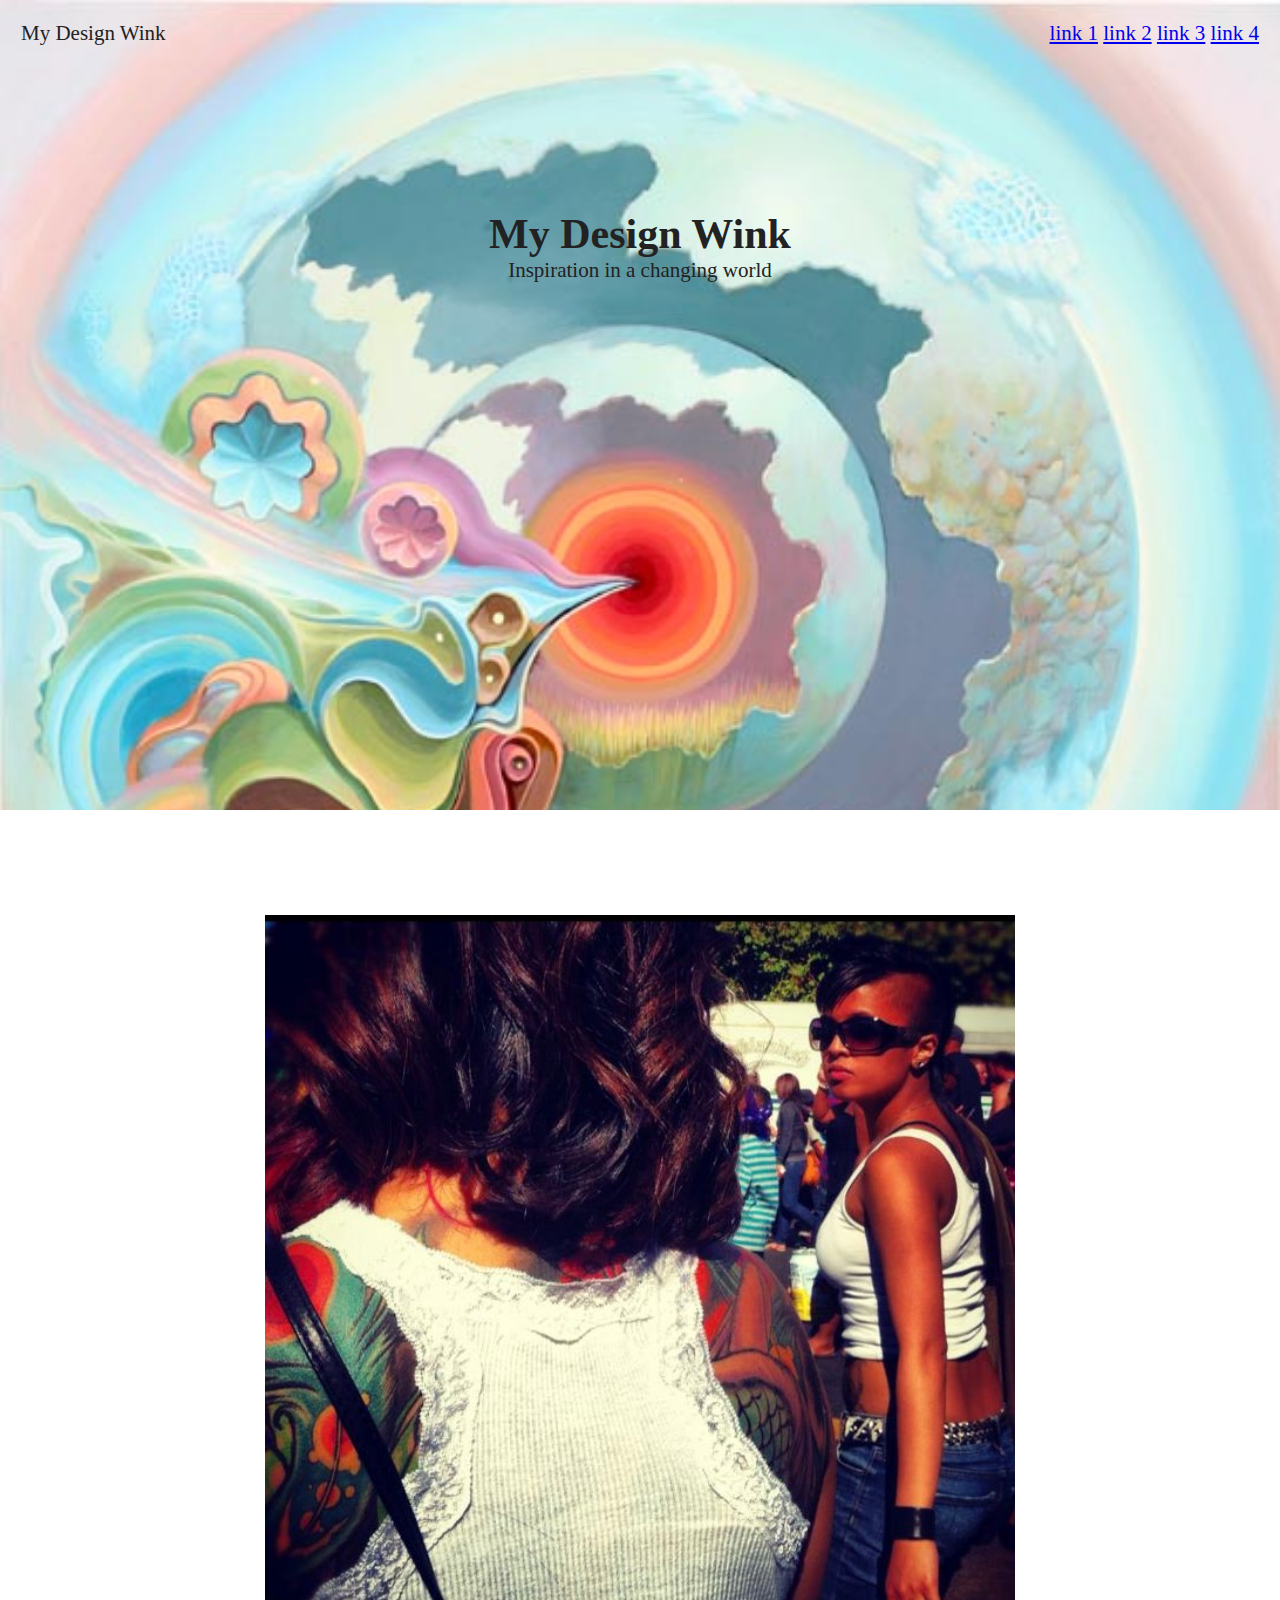
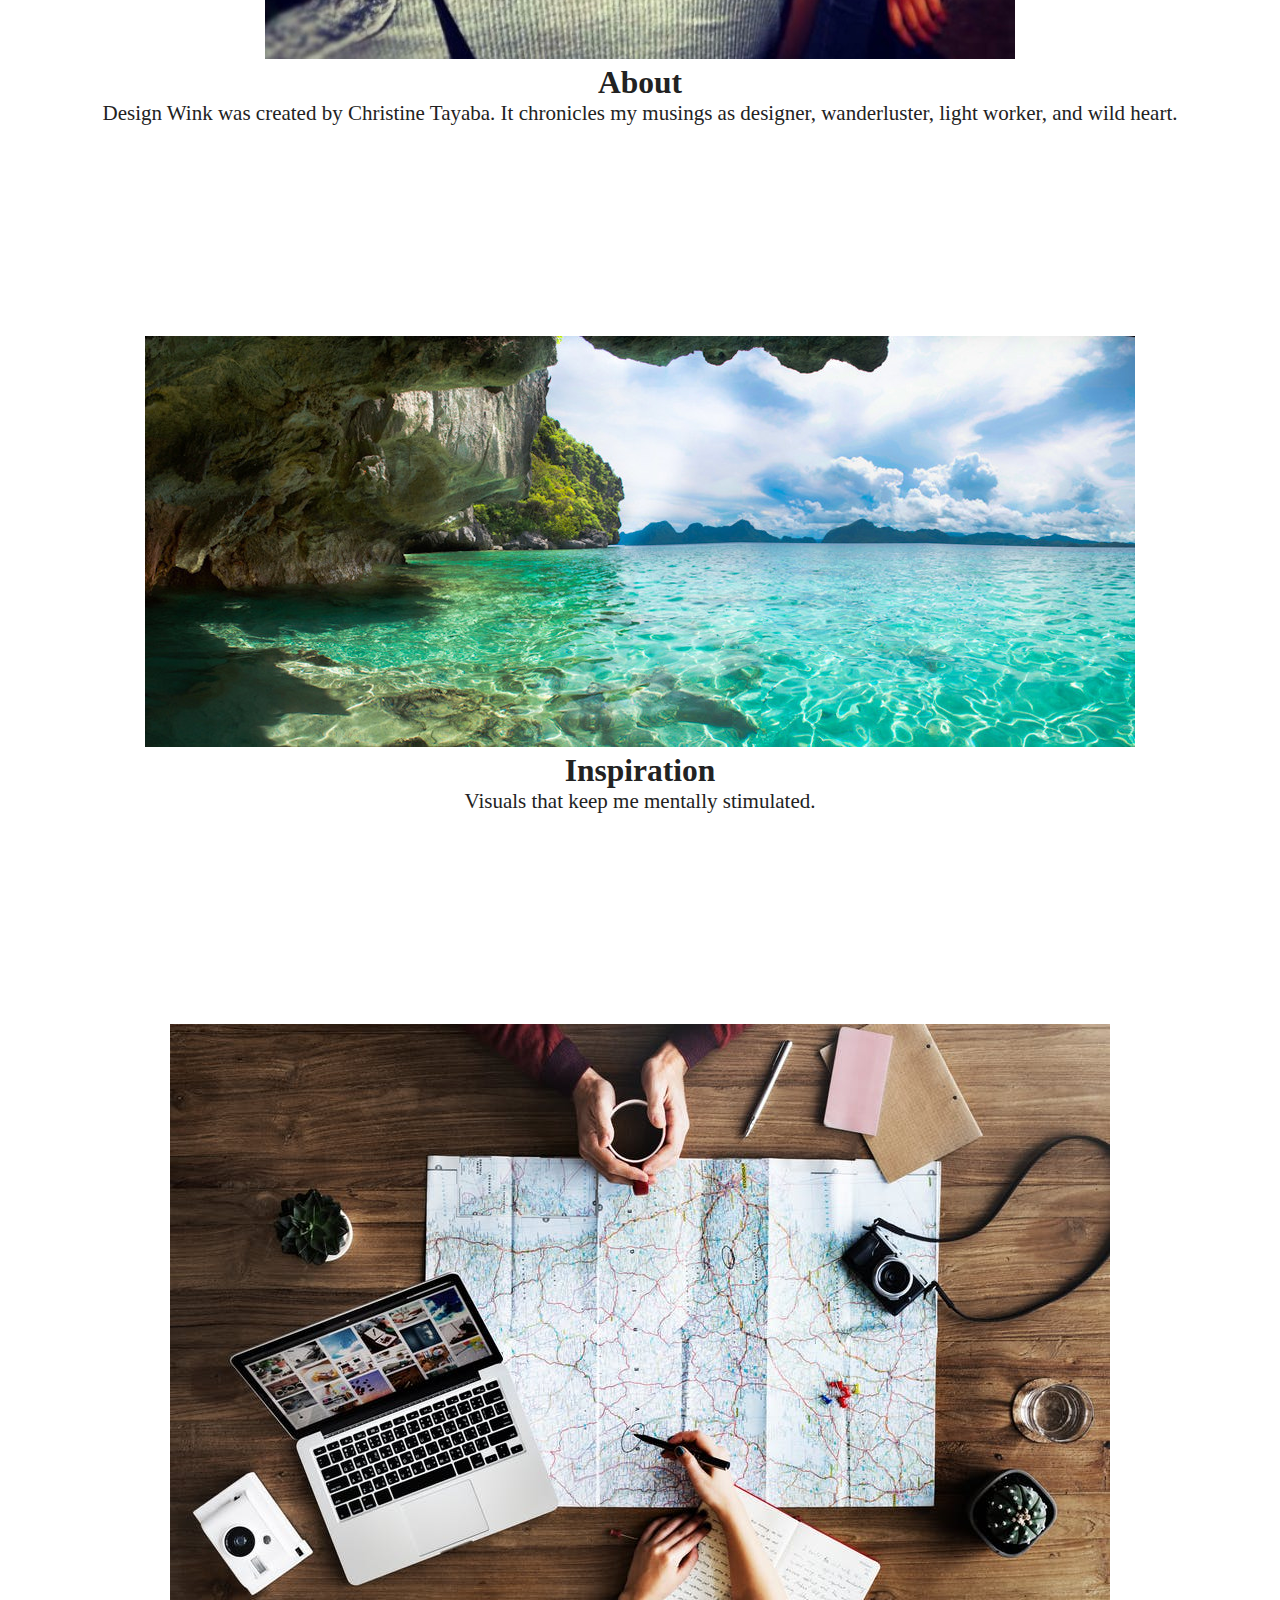
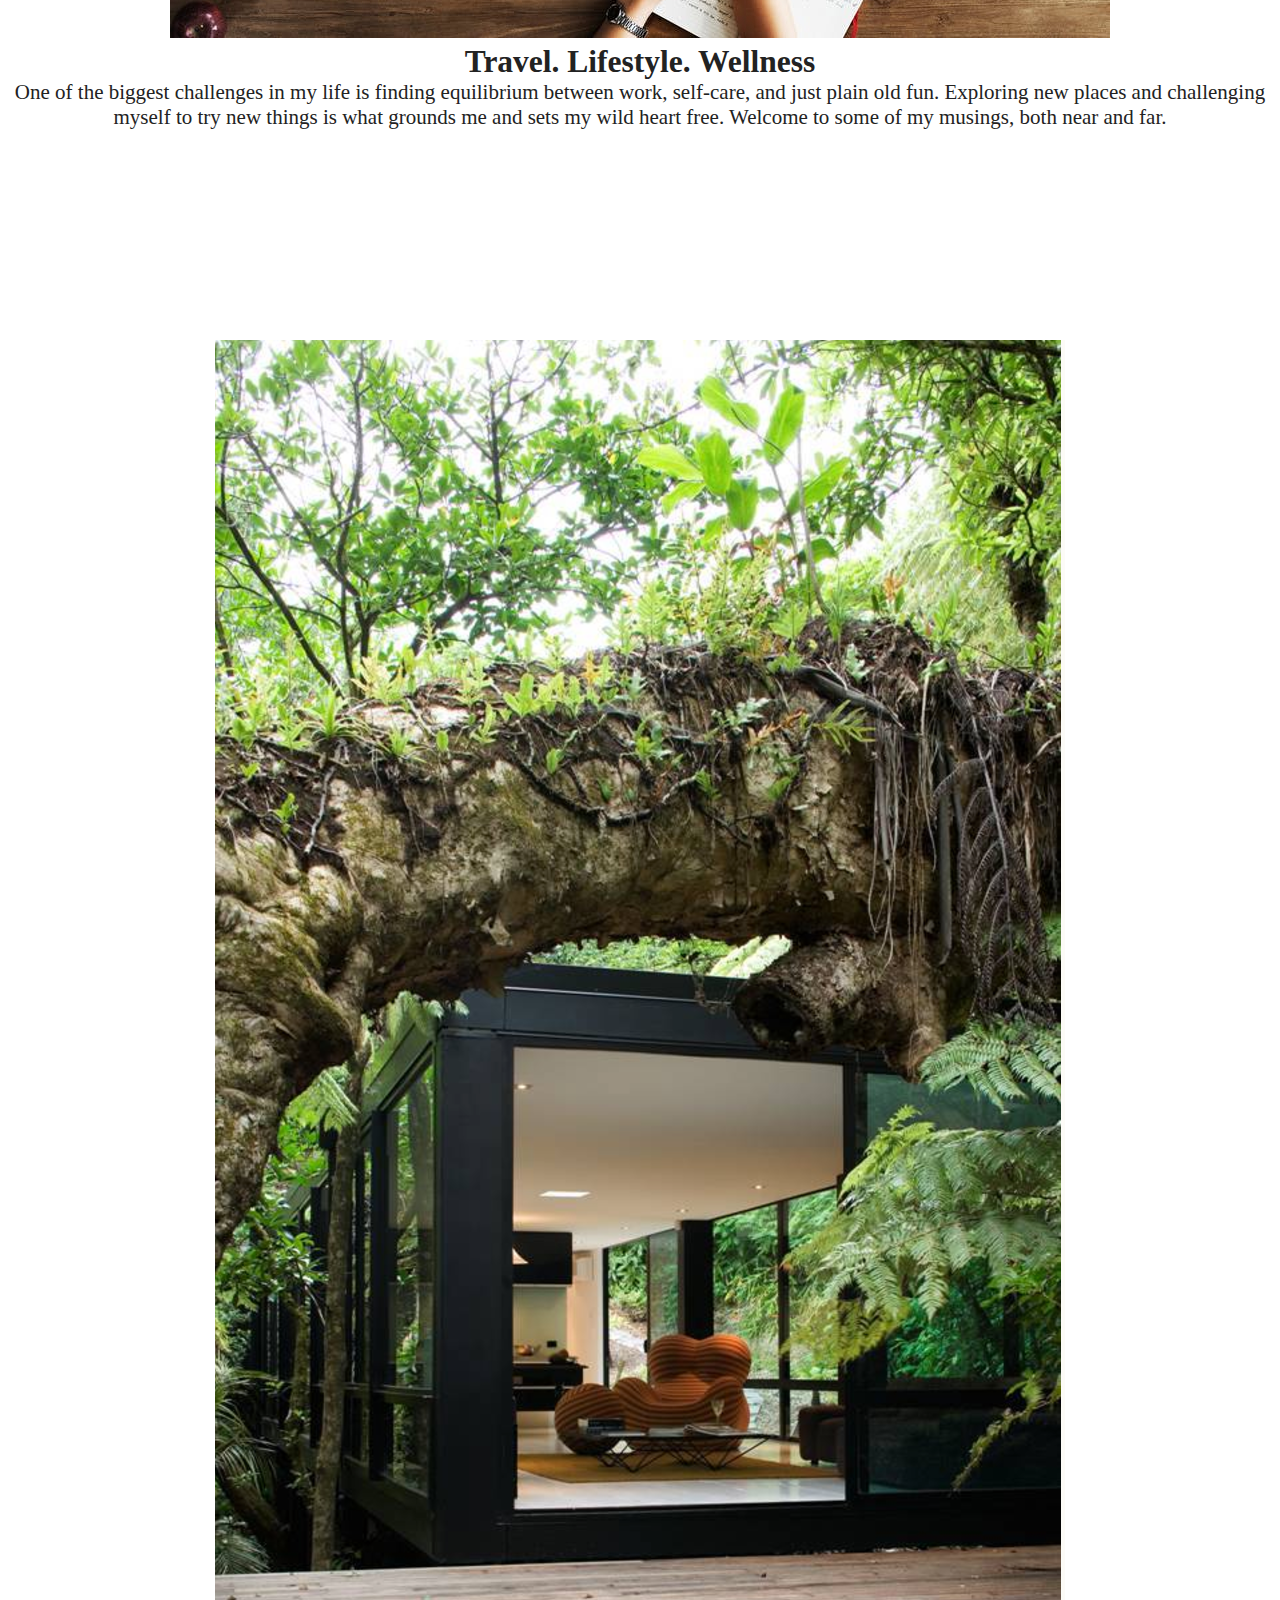
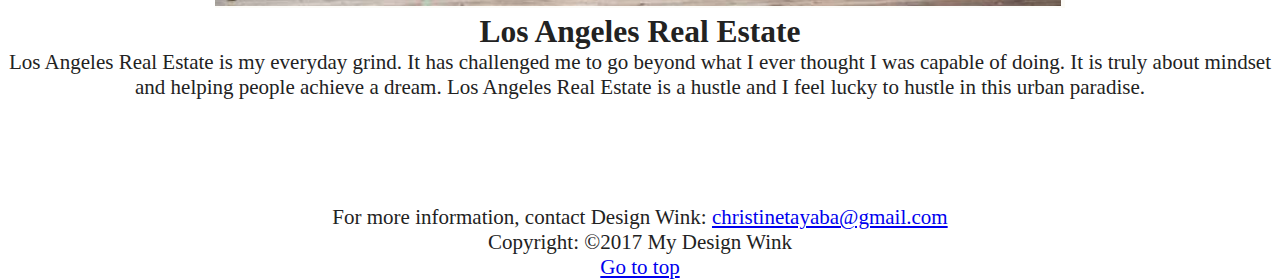
<file: Unit_4/index.html>
<!DOCTYPE html>
<html>
<head>
	<link rel="stylesheet" type="text/css" href="css/style.css">
	<title>My Design Wink</title>
</head>
<body>
	<header>
		<p class="logo">My Design Wink</p>
		<nav> 
			<a href="#">link 1</a>
			<a href="#">link 2</a>
			<a href="#">link 3</a>
			<a href="#">link 4</a>
		</nav>
	</header>
	<section id="intro">
		<h1>My Design Wink</h1>
		<p>Inspiration in a changing world</p>
	</section>
	<section id="about">
		<img src="images/photo design wink.jpg">
		<h2>About</h2>
		<p>Design Wink was created by Christine Tayaba. It chronicles my musings as designer, wanderluster, light worker, and wild heart.</p>
	</section>
	<section>
		<img src="images/inspirationpalawan.jpg">
		<h2>Inspiration</h2>
		<p>Visuals that keep me mentally stimulated.</p>
	</section>
	<section>
		<img src="images/travel.jpeg">
		<h2>Travel. Lifestyle. Wellness</h2>
		<p>One of the biggest challenges in my life is finding equilibrium between work, self-care, and just plain old fun. Exploring new places and challenging myself to try new things is what grounds me and sets my wild heart free. Welcome to some of my musings, both near and far.</p>
	</section>
	<section>
		<img src="images/real estate pic.png">
		<h2>Los Angeles Real Estate</h2>
		<p>Los Angeles Real Estate is my everyday grind. It has challenged me to go beyond what I ever thought I was capable of doing. It is truly about mindset and helping people achieve a dream. Los Angeles Real Estate is a hustle and I feel lucky to hustle in this urban paradise.</p>
	</section>
	<footer>
		<p>For more information, contact Design Wink: <a href="mailto:christinetayaba@gmail.com">christinetayaba@gmail.com</a></p>
		<p>Copyright: &copy;2017 My Design Wink</p>
		<a href="#">Go to top</a>
	</footer>
</body>
</html>
</file>
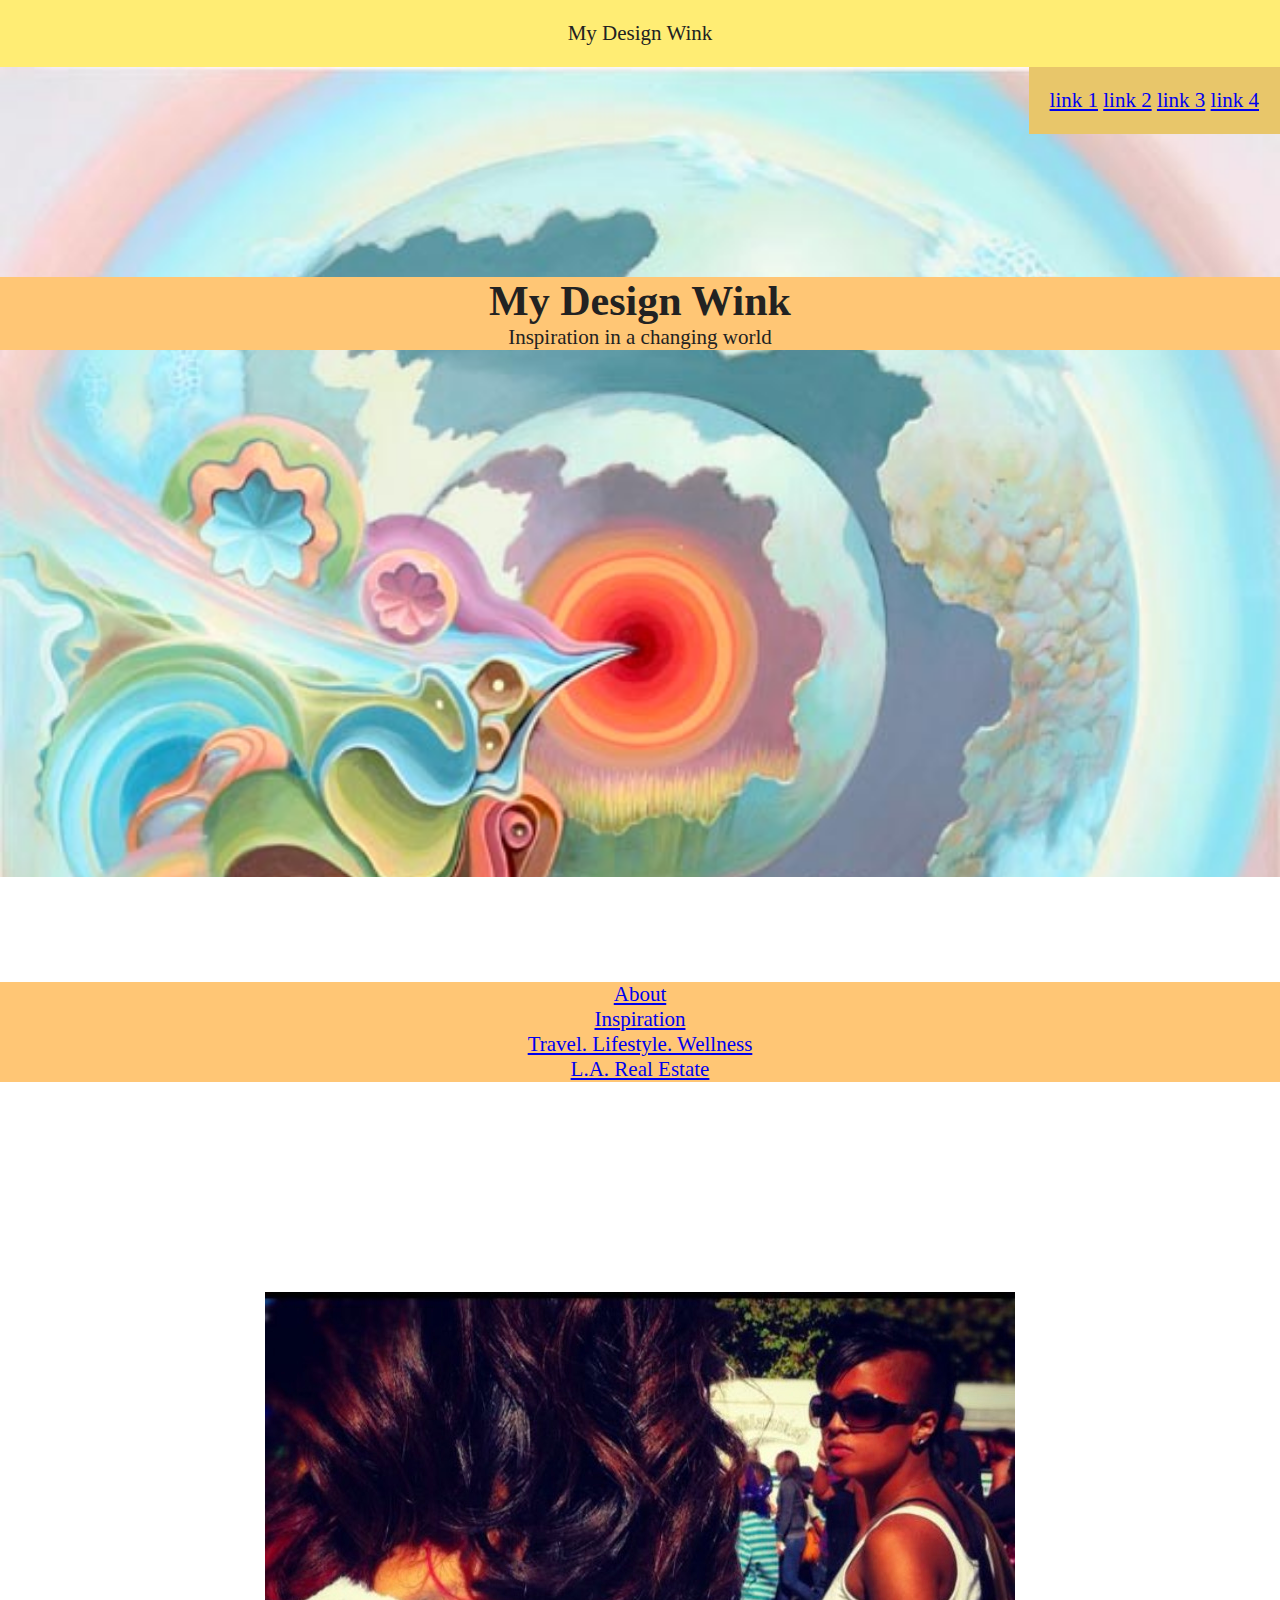
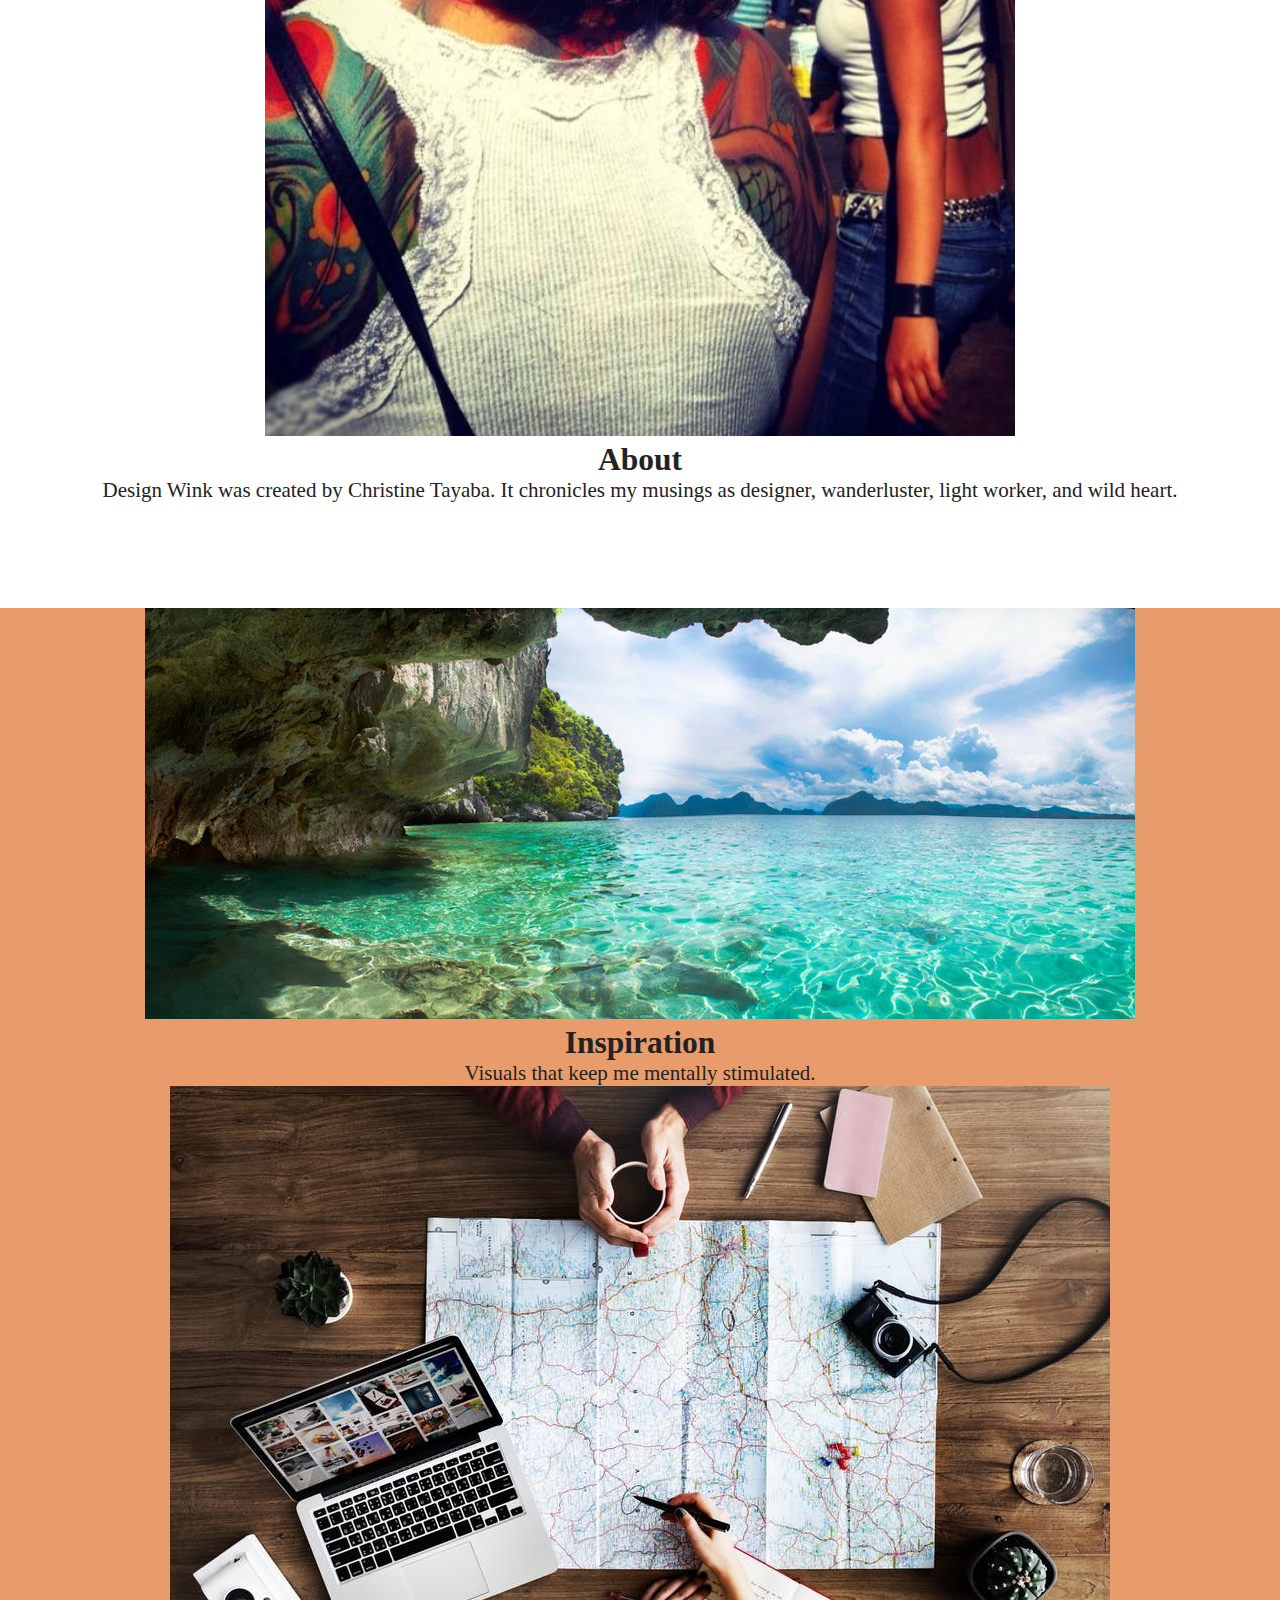
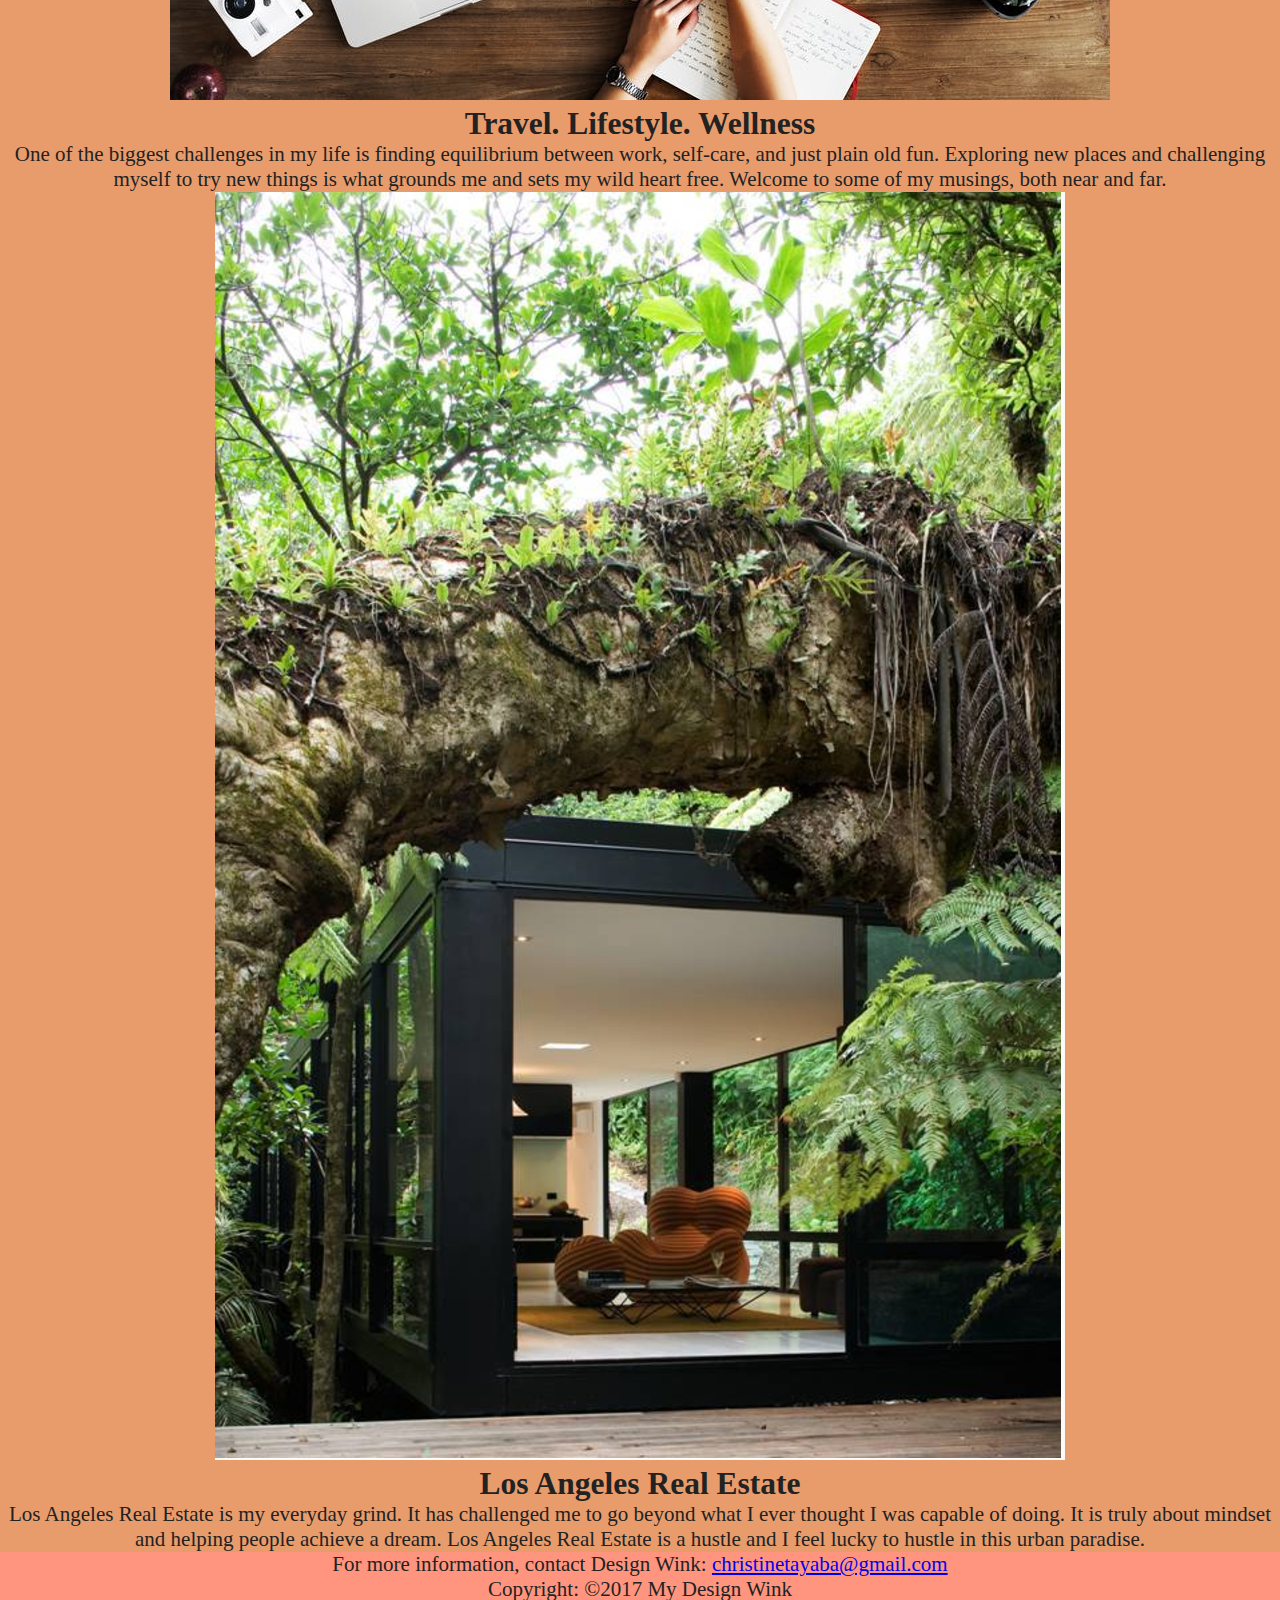
<file: unit_5/index.html>
<!DOCTYPE html>
<html>
<head>
	<link rel="stylesheet" type="text/css" href="css/style.css">
	<title>My Design Wink</title>
</head>
<body>
	<div class="wrapper">
	<header>
		<p class="logo">My Design Wink</p>
		<nav> 
			<a href="#">link 1</a>
			<a href="#">link 2</a>
			<a href="#">link 3</a>
			<a href="#">link 4</a>
		</nav>
	</header>	
	<section id="intro">
		<aside class="intro"
		</aside>
		<h1>My Design Wink</h1>
		<p>Inspiration in a changing world</p>
	</section>
	<section id="aside">
	<aside class="navigation"
	<ul>
		<li><a href="#">About</a></li>
		<li><a href="#">Inspiration</a></li>
		<li><a href="#">Travel. Lifestyle. Wellness</a></li>
		<li><a href="3">L.A. Real Estate</a></li>
	</ul>
	</aside>
	</section>
		<section id="about">
		<img src="images/photo design wink.jpg">
		<h2>About</h2>
		<p>Design Wink was created by Christine Tayaba. It chronicles my musings as designer, wanderluster, light worker, and wild heart.</p>
	</section>
	
	<article class="inspiration">
		<img src="images/inspirationpalawan.jpg">
		<h2>Inspiration</h2>
		<p>Visuals that keep me mentally stimulated.</p>
	</article>
	<article class="travellifestylewellness">
		<img src="images/travel.jpeg">
		<h2>Travel. Lifestyle. Wellness</h2>
		<p>One of the biggest challenges in my life is finding equilibrium between work, self-care, and just plain old fun. Exploring new places and challenging myself to try new things is what grounds me and sets my wild heart free. Welcome to some of my musings, both near and far.</p>
	</article>
	<article class="LArealestate">
		<img src="images/real estate pic.png">
		<h2>Los Angeles Real Estate</h2>
		<p>Los Angeles Real Estate is my everyday grind. It has challenged me to go beyond what I ever thought I was capable of doing. It is truly about mindset and helping people achieve a dream. Los Angeles Real Estate is a hustle and I feel lucky to hustle in this urban paradise.</p>
	</article>

	<footer>
		<p>For more information, contact Design Wink: <a href="mailto:christinetayaba@gmail.com">christinetayaba@gmail.com</a></p>
		<p>Copyright: &copy;2017 My Design Wink</p>
		<a href="#">Go to top</a>
	</footer>

	</div>
</body>
</html>
</file>
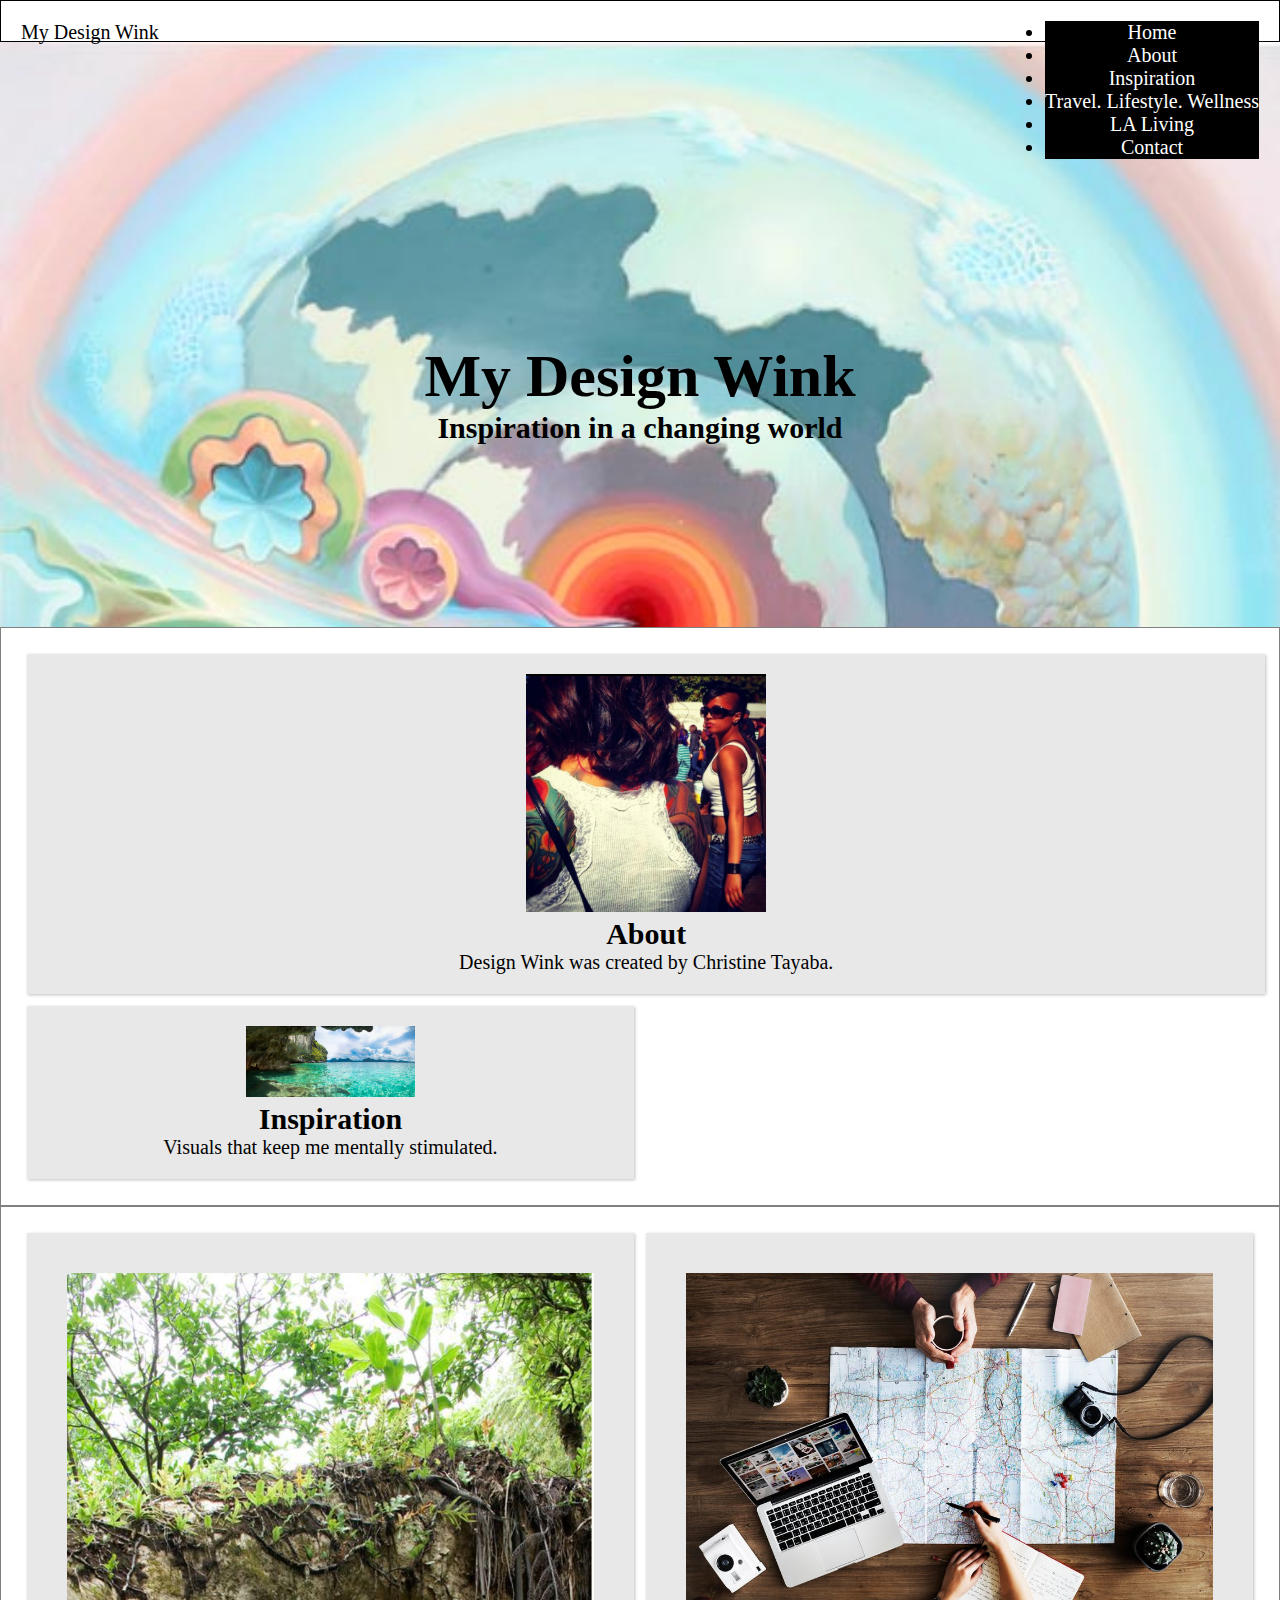
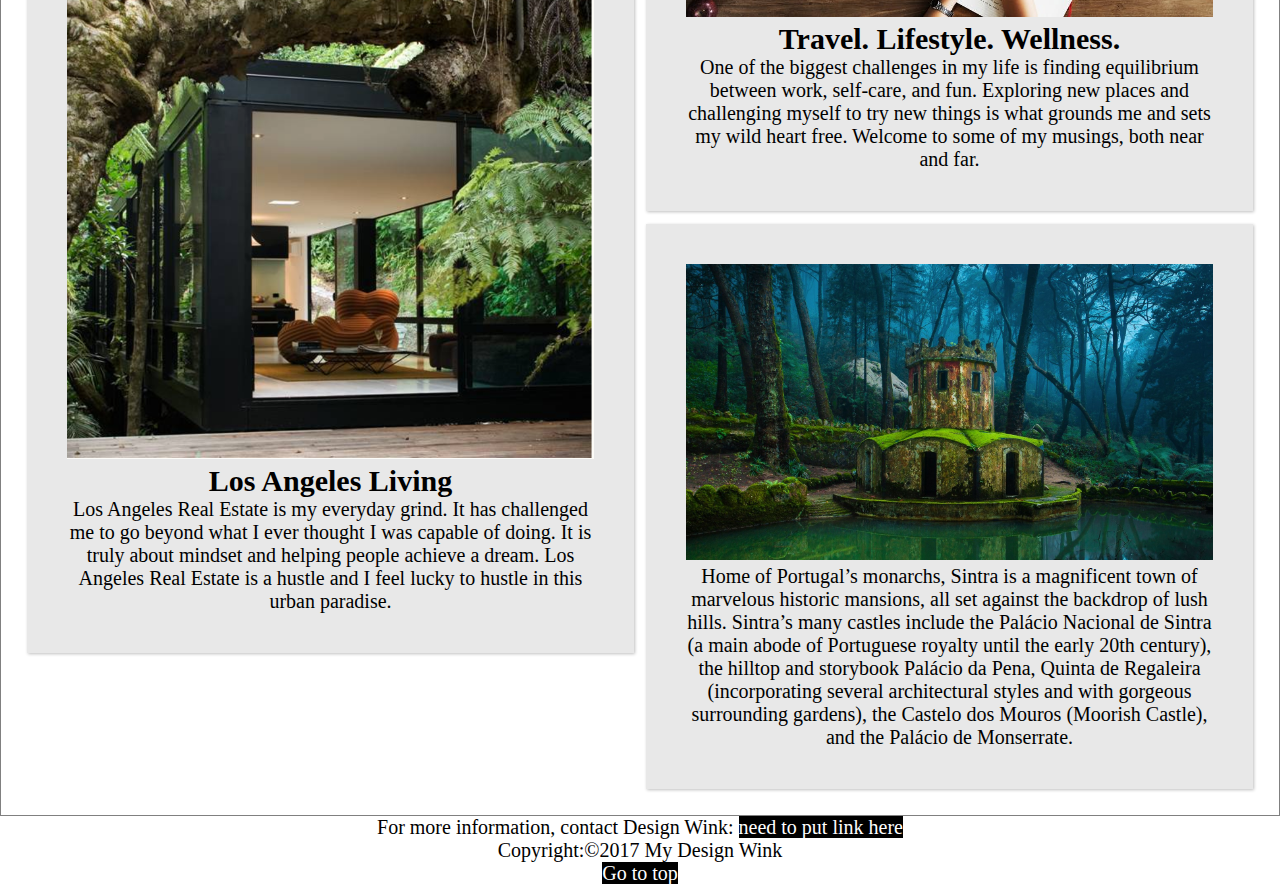
<file: unit_6/index.html>
<!DOCTYPE html>
<html>
<head>
	<title></title>
	<link rel="stylesheet" type="text/css" href="css/style.css">
</head>
<body>
	<div class="wrapper">
	<header>
		<p class="logo">My Design Wink</p>
		<nav id="navigation" class="clearfix">
			<ul>
				<li><a href="home.html">Home</a></li>
				<li><a href="about.html">About</a></li>
				<li><a href="inspiration.html">Inspiration</a></li>
				<li><a href="travellifestylewellness.html">Travel. Lifestyle. Wellness</a></li>
				<li><a href="LAliving.html">LA Living</a></li>
				<li><a href="Contact">Contact</a></li>
				</ul>
		</nav>
	</header>	
	<section id="intro">
		<h1>My Design Wink</h1>
		<p>Inspiration in a changing world</p>
	</section>
	<section id="two_column" class="clearfix">
		<aside id="about">
			<img src="images/photo design wink.jpg">
			<h2>About</h2>
			<p>Design Wink was created by Christine Tayaba.</p>
		</aside>
		<aside id="inspiration">	
			<img src="images/inspirationpalawan.jpg">
			<h2>Inspiration</h2>
			<p>Visuals that keep me mentally stimulated.</p>	
		</aside>
	</section>


	<section id="three_column" class="clearfix">
		<aside id="right">
			<img src="images/junglehouse.png">
			<h2>Los Angeles Living</h2>
			<p>Los Angeles Real Estate is my everyday grind. It has challenged me to go beyond what I ever thought I was capable of doing. It is truly about mindset and helping people achieve a dream. Los Angeles Real Estate is a hustle and I feel lucky to hustle in this urban paradise.</p>
		</aside>
		<aside id="left">
			<img src="images/travel.jpeg">
			<h2>Travel. Lifestyle. Wellness.</h2>
			<p>One of the biggest challenges in my life is finding equilibrium between work, self-care, and fun. Exploring new places and challenging myself to try new things is what grounds me and sets my wild heart free. Welcome to some of my musings, both near and far.</p>
		</aside>
		<aside id="middle">
			<img src="images/sintra.jpg">
			<h2></h2>
			<p>Home of Portugal’s monarchs, Sintra is a magnificent town of marvelous historic mansions, all set against the backdrop of lush hills. Sintra’s many castles include the Palácio Nacional de Sintra (a main abode of Portuguese royalty until the early 20th century), the hilltop and storybook Palácio da Pena, Quinta de Regaleira (incorporating several architectural styles and with gorgeous surrounding gardens), the Castelo dos Mouros (Moorish Castle), and the Palácio de Monserrate.
			</p>
		</aside>
	</section>

	<section>
		<footer>
			<p>For more information, contact Design Wink: <a href="#">need to put link here</a>
			<p>Copyright:&copy;2017 My Design Wink</p>
			<a href="#">Go to top</a>
		</footer>
	</section>	
	</div>
</body>
</html>
</file>
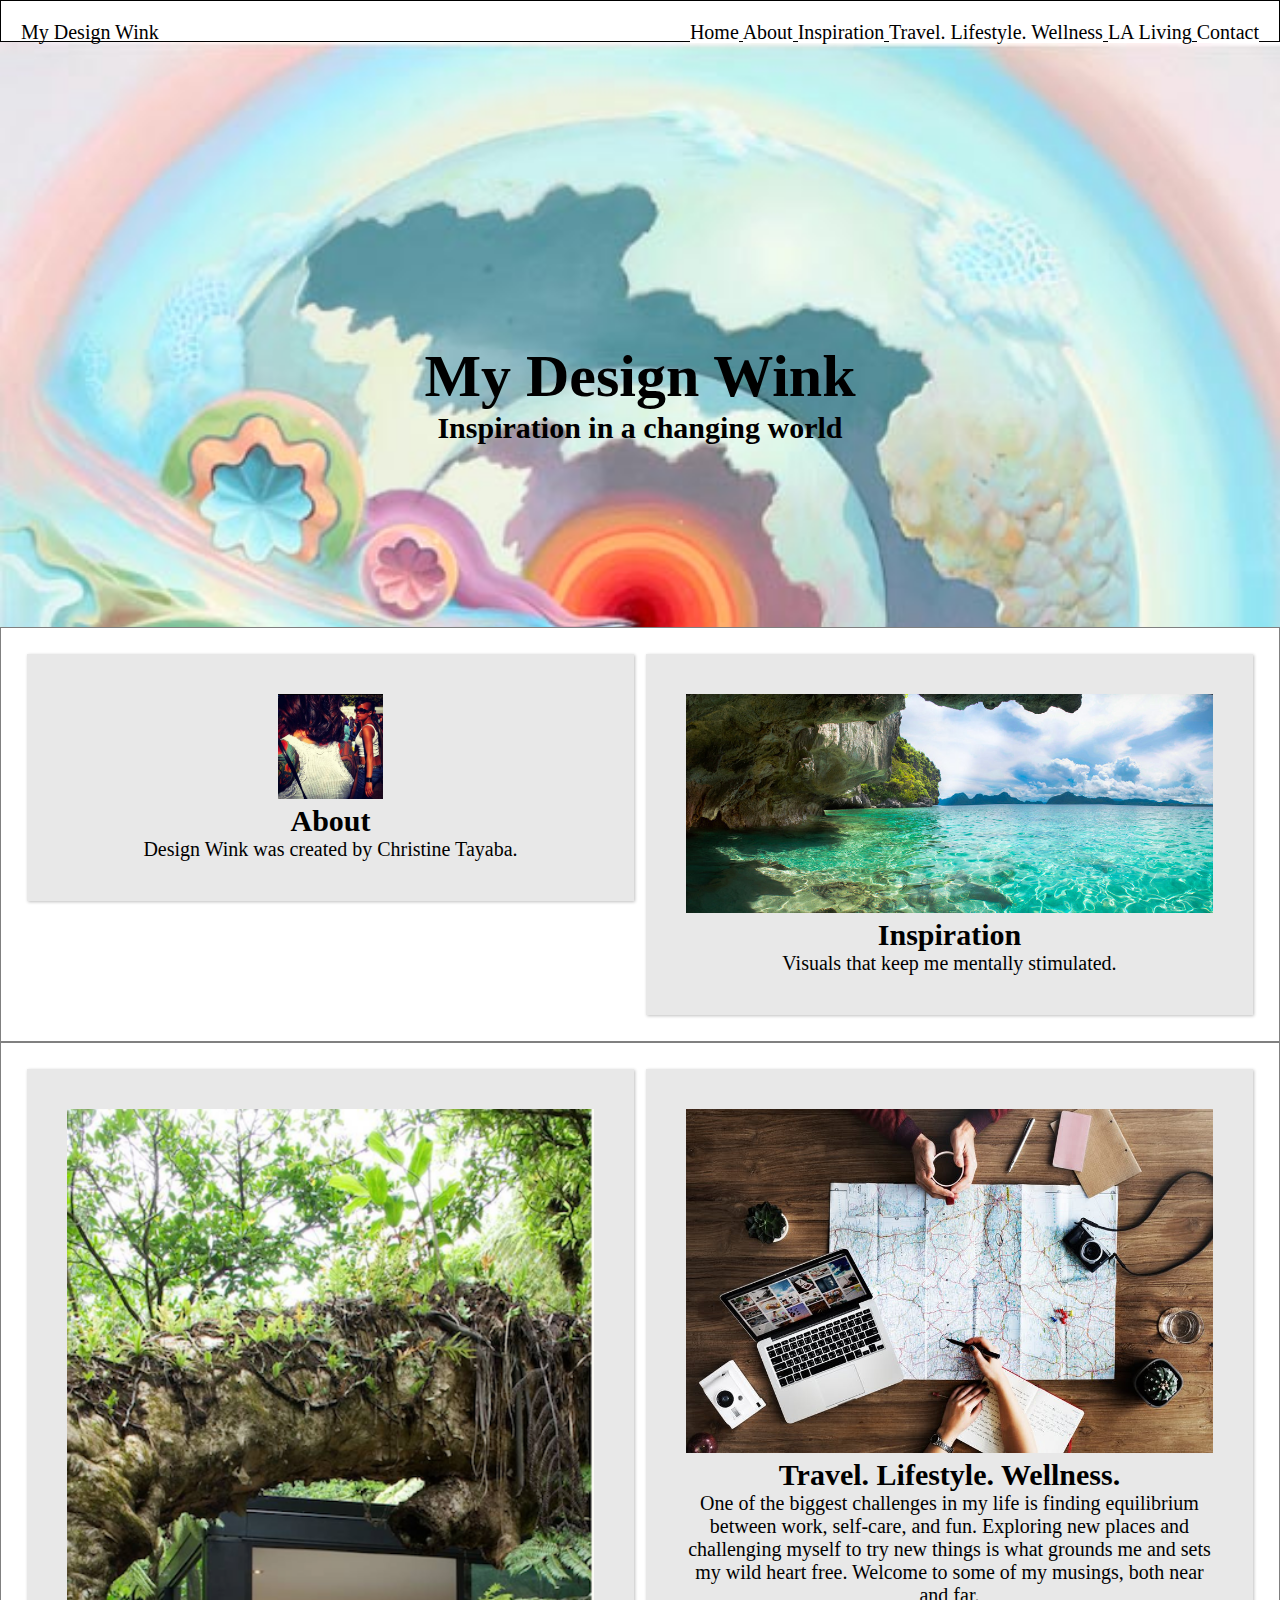
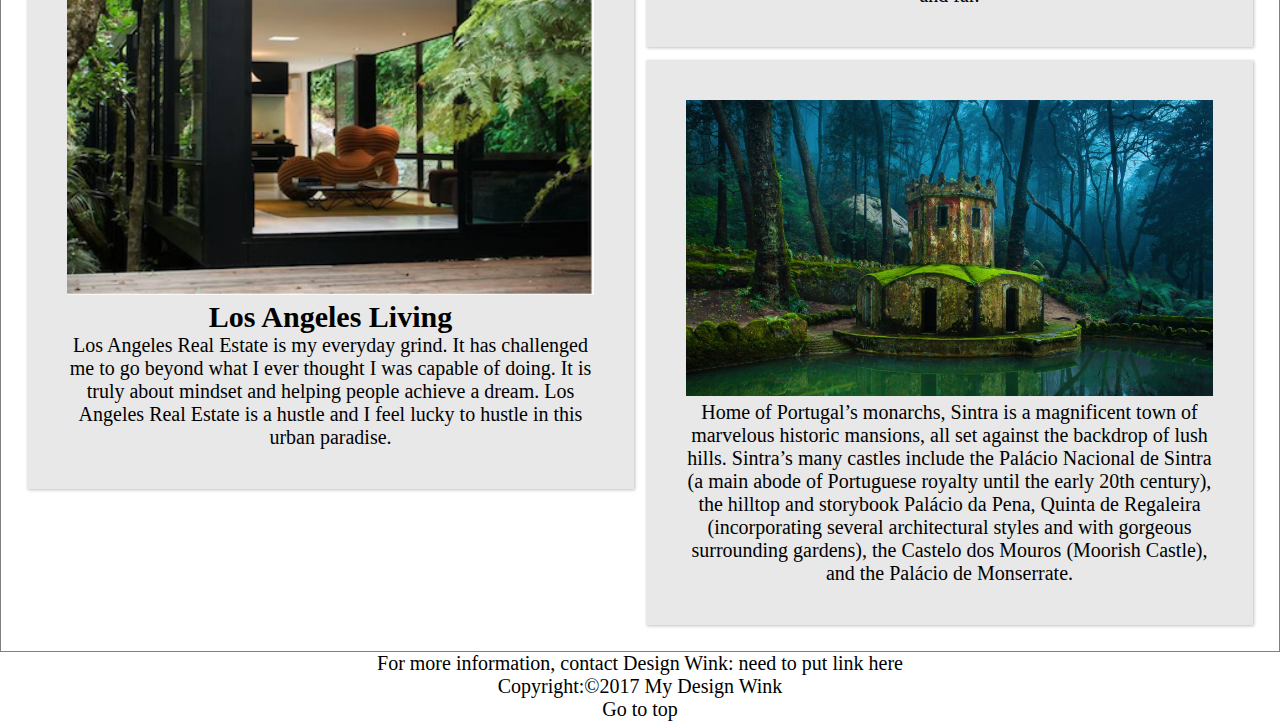
<file: unit_7/index.html>
<!DOCTYPE html>
<html>
<head>
	<title></title>
	<link rel="stylesheet" type="text/css" href="css/style.css">
</head>
<body>
	<div class="wrapper">
	<header>
		<p class="logo">My Design Wink</p>
		<nav id="navigation" class="clearfix">
				<a href="home.html">Home</a>
				<a href="about.html">About</a>
				<a href="inspiration.html">Inspiration</a>
				<a href="travellifestylewellness.html">Travel. Lifestyle. Wellness</a>
				<a href="LAliving.html">LA Living</a>
				<a href="Contact">Contact</a>
		</nav>
	</header>	
	<section id="intro">
		<h1>My Design Wink</h1>
		<p>Inspiration in a changing world</p>
	</section>
	<section id="two_column" class="clearfix">
		<div id="about">
			<img src="images/photo design wink.jpg">
			<h2>About</h2>
			<p>Design Wink was created by Christine Tayaba.</p>
		</div>
		<div id="inspiration">	
			<img src="images/inspirationpalawan.jpg">
			<h2>Inspiration</h2>
			<p>Visuals that keep me mentally stimulated.</p>	
		</div>
	</section>


	<section id="three_column" class="clearfix">
		<aside id="right">
			<img src="images/junglehouse.png">
			<h2>Los Angeles Living</h2>
			<p>Los Angeles Real Estate is my everyday grind. It has challenged me to go beyond what I ever thought I was capable of doing. It is truly about mindset and helping people achieve a dream. Los Angeles Real Estate is a hustle and I feel lucky to hustle in this urban paradise.</p>
		</aside>
		<aside id="left">
			<img src="images/travel.jpeg">
			<h2>Travel. Lifestyle. Wellness.</h2>
			<p>One of the biggest challenges in my life is finding equilibrium between work, self-care, and fun. Exploring new places and challenging myself to try new things is what grounds me and sets my wild heart free. Welcome to some of my musings, both near and far.</p>
		</aside>
		<aside id="middle">
			<img src="images/sintra.jpg">
			<h2></h2>
			<p>Home of Portugal’s monarchs, Sintra is a magnificent town of marvelous historic mansions, all set against the backdrop of lush hills. Sintra’s many castles include the Palácio Nacional de Sintra (a main abode of Portuguese royalty until the early 20th century), the hilltop and storybook Palácio da Pena, Quinta de Regaleira (incorporating several architectural styles and with gorgeous surrounding gardens), the Castelo dos Mouros (Moorish Castle), and the Palácio de Monserrate.
			</p>
		</aside>
	</section>

	<section>
		<footer>
			<p>For more information, contact Design Wink: <a href="#">need to put link here</a>
			<p>Copyright:&copy;2017 My Design Wink</p>
			<a href="#">Go to top</a>
		</footer>
	</section>	
	</div>
</body>
</html>
</file>
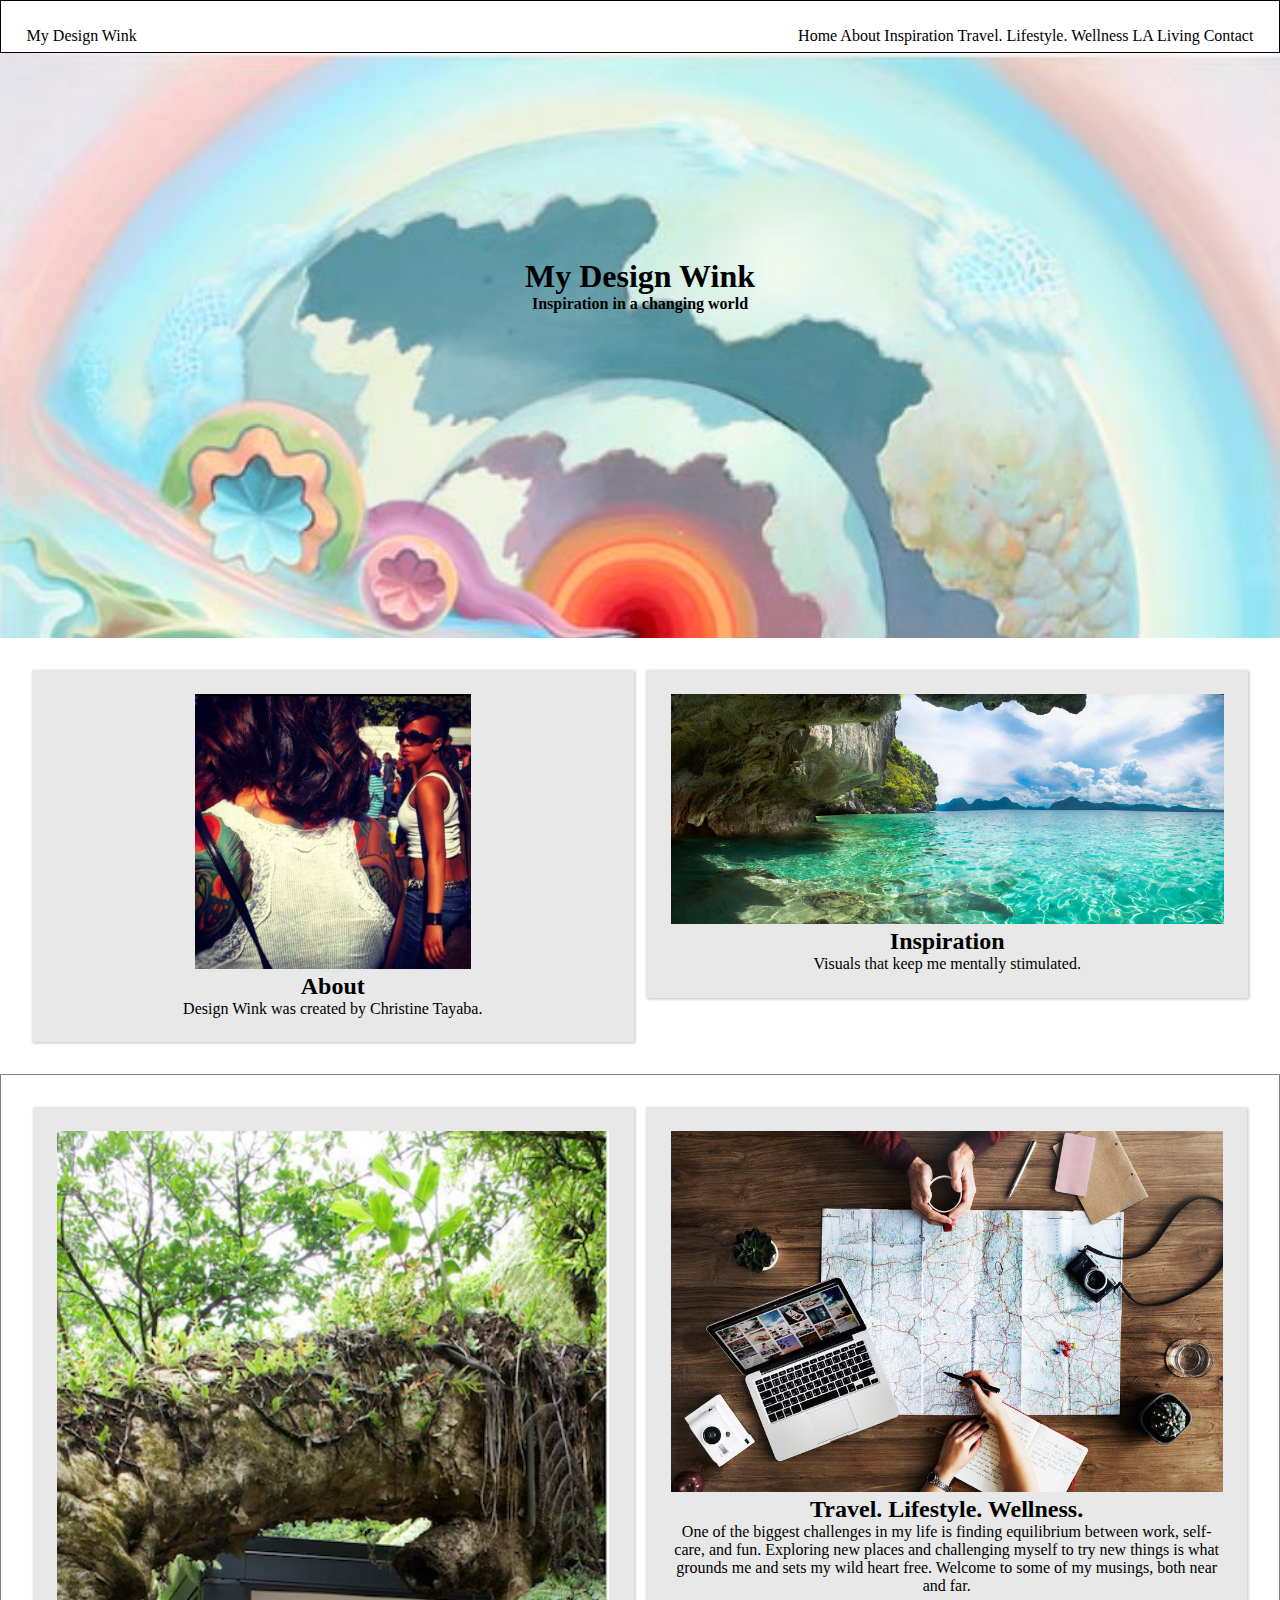
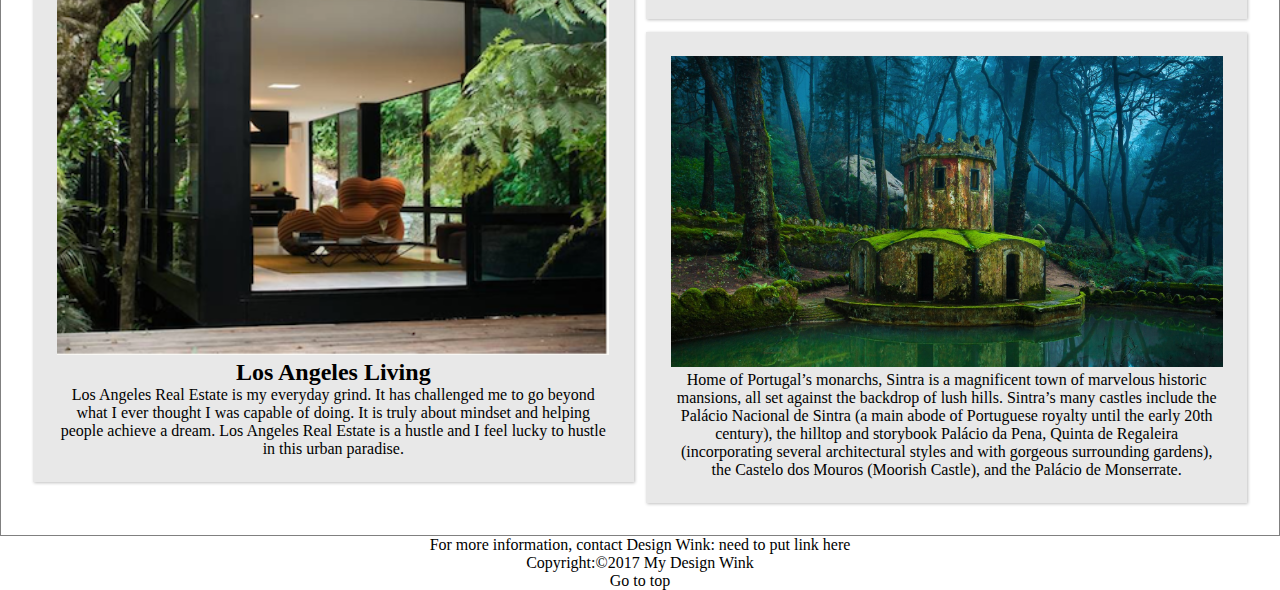
<file: unit_8/index.html>
<!DOCTYPE html>
<html>
	<meta name="viewport" content="width=device-width, initial-scale=1">
<head>
	<title></title>
		<link rel="stylesheet" type="text/css" href="css/style.css">
</head>
<body>
	<div class="wrapper">
		<header>
			<p class="logo">My Design Wink</p>
				<nav id="navigation" class="clearfix">
					<a href="home.html">Home</a>
					<a href="about.html">About</a>
					<a href="inspiration.html">Inspiration</a>
					<a href="travellifestylewellness.html">Travel. Lifestyle. Wellness</a>
					<a href="LAliving.html">LA Living</a>
					<a href="Contact">Contact</a>
				</nav>
		</header>	
			<section id="intro">
				<h1>My Design Wink</h1>
					<p>Inspiration in a changing world</p>
			</section>
			<section id="two_column" class="clearfix">
				<aside id="about">
					<img src="images/photo design wink.jpg">
					<h2>About</h2>
						<p>Design Wink was created by Christine Tayaba.</p>
				</aside>
			<div id="inspiration">	
				<img src="images/inspirationpalawan.jpg">
				<h2>Inspiration</h2>
					<p>Visuals that keep me mentally stimulated.</p>	
			</div>
			</section>


			<section id="three_column" class="clearfix">
				<aside id="right">
					<img src="images/junglehouse.png">
					<h2>Los Angeles Living</h2>
						<p>Los Angeles Real Estate is my everyday grind. It has challenged me to go beyond what I ever thought I was capable of doing. It is truly about mindset and helping people achieve a dream. Los Angeles Real Estate is a hustle and I feel lucky to hustle in this urban paradise.</p>
				</aside>
				<aside id="left">
					<img src="images/travel.jpeg">
					<h2>Travel. Lifestyle. Wellness.</h2>
						<p>One of the biggest challenges in my life is finding equilibrium between work, self-care, and fun. Exploring new places and challenging myself to try new things is what grounds me and sets my wild heart free. Welcome to some of my musings, both near and far.</p>
				</aside>
				<aside id="middle">
					<img src="images/sintra.jpg">
					<h2></h2>
						<p>Home of Portugal’s monarchs, Sintra is a magnificent town of marvelous historic mansions, all set against the backdrop of lush hills. Sintra’s many castles include the Palácio Nacional de Sintra (a main abode of Portuguese royalty until the early 20th century), the hilltop and storybook Palácio da Pena, Quinta de Regaleira (incorporating several architectural styles and with gorgeous surrounding gardens), the Castelo dos Mouros (Moorish Castle), and the Palácio de Monserrate.
						</p>
				</aside>
			</section>

			<section>
				<footer>
					<p>For more information, contact Design Wink: <a href="#">need to put link here</a>
					<p>Copyright:&copy;2017 My Design Wink</p>
					<a href="#">Go to top</a>
				</footer>
			</section>	
		</div>
</body>
</html>
</file>
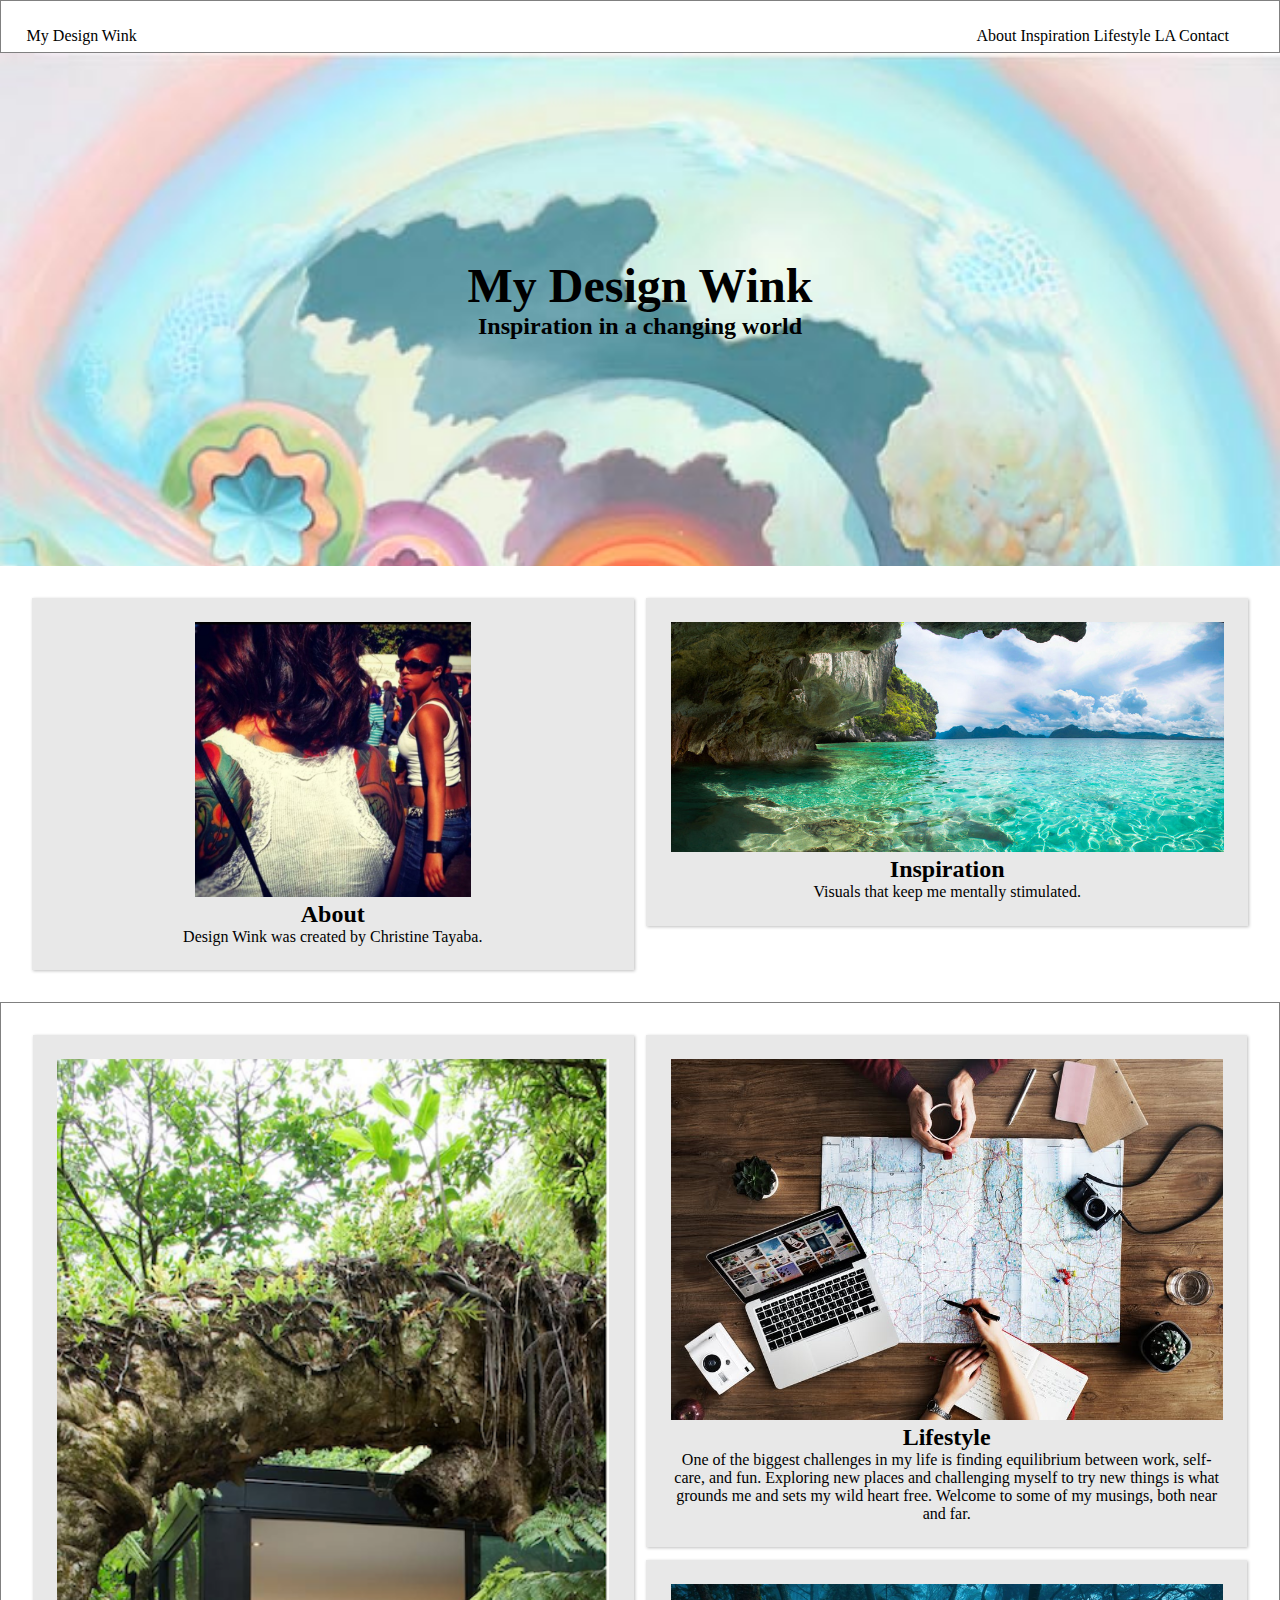
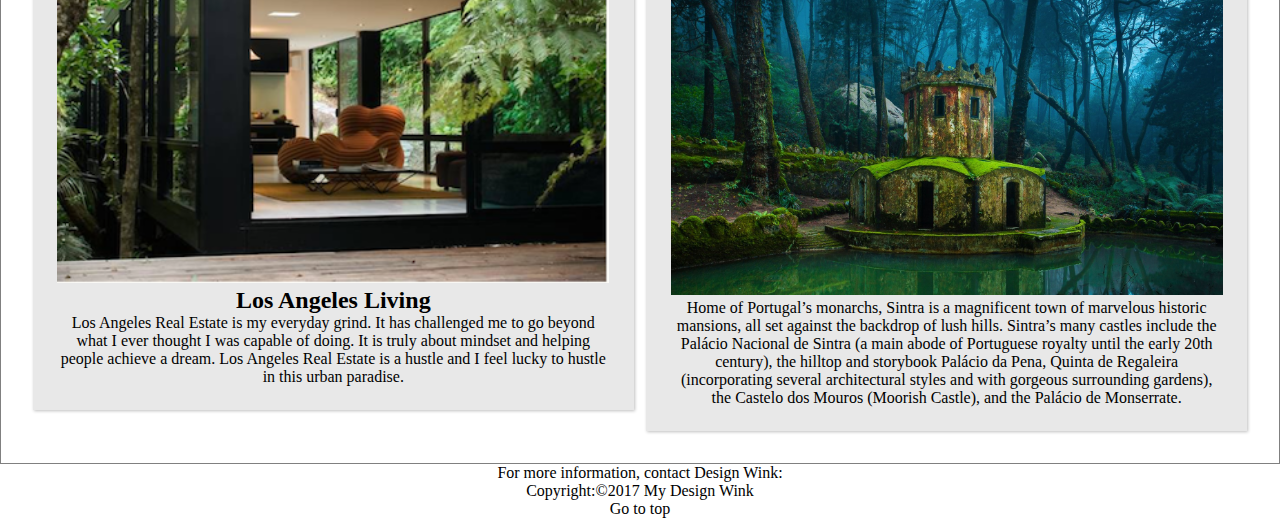
<file: unit_9/index.html>
<!DOCTYPE html>
<html>
	<meta name="viewport" content="width=device-width, initial-scale=1">
	<head>
		<title></title>
		<link rel="stylesheet" type="text/css" href="css/style.css">
	</head>

	<body>
		<div class="wrapper">
		<header>
			<section id="logo">My Design Wink</p>
					<a href="mdesignwink.html"></a>
			</section>		
			<section>
				<nav id="navigation" class="clearfix">
					<a href="about.html">About</a>
					<a href="inspiration.html">Inspiration</a>
					<a href="Lifestyle.html">Lifestyle</a>
					<a href="LA.html">LA</a>
					<a href="Contact">Contact</a>
				</nav>
			</section>	
		</header>	
			<section id="intro">
				<h1>My Design Wink</h1>
					<p>Inspiration in a changing world</p>
			</section>
			<section id="two_column" class="clearfix">
				<aside id="about">
					<img src="images/photo design wink.jpg">
					<h2>About</h2>
						<p>Design Wink was created by Christine Tayaba.</p>
				</aside>
		<div id="inspiration">	
				<img src="images/inspirationpalawan.jpg" alt="beach vista" title= "beautiful beach vista">
				<h2>Inspiration</h2>
					<p>Visuals that keep me mentally stimulated.</p>	
		</div>
			</section>


			<section id="three_column" class="clearfix">
				<aside id="right">
					<img src="images/junglehouse.png" alt="architechtural house" title="architechtural house">
					<h2>Los Angeles Living</h2>
						<p>Los Angeles Real Estate is my everyday grind. It has challenged me to go beyond what I ever thought I was capable of doing. It is truly about mindset and helping people achieve a dream. Los Angeles Real Estate is a hustle and I feel lucky to hustle in this urban paradise.</p>
				</aside>
				<aside id="left">
					<img src="images/travel.jpeg" alt="picture of maps" title="picture of maps">
					<h2>Lifestyle</h2>
						<p>One of the biggest challenges in my life is finding equilibrium between work, self-care, and fun. Exploring new places and challenging myself to try new things is what grounds me and sets my wild heart free. Welcome to some of my musings, both near and far.</p>
				</aside>
				<aside id="middle">
					<img src="images/sintra.jpg" alt="picture of sintra castle" title="picture of sintra castle">
					<h2></h2>
						<p>Home of Portugal’s monarchs, Sintra is a magnificent town of marvelous historic mansions, all set against the backdrop of lush hills. Sintra’s many castles include the Palácio Nacional de Sintra (a main abode of Portuguese royalty until the early 20th century), the hilltop and storybook Palácio da Pena, Quinta de Regaleira (incorporating several architectural styles and with gorgeous surrounding gardens), the Castelo dos Mouros (Moorish Castle), and the Palácio de Monserrate.
						</p>
				</aside>
			</section>

			<section id="footer">
				<footer>
					<p>For more information, contact Design Wink: <a href="#"></a>
					<p>Copyright:&copy;2017 My Design Wink</p>
					<a href="#">Go to top</a>
				</footer>
			</section>	
		</div>
</body>

</html>
</file>
<file: Unit_4/css/style.css>
@import url('https://fonts.googleapis.com/css?family=Playfair+Display:700i');
* {margin:0;padding:0;box-sizing:border-box;}
body {
	text-align: center;
	color: #222;
	font-family: Playfair, serif;
	font-size: 21px;
}
section {
	padding:5em 0;
}
nav, .logo {
	padding:1em;
}
nav {
	float:right;
}
.logo {
	float:left;
}
#intro {
	background:url(../images/mars1_inspiration.jpg) no-repeat;
	background-size:cover;
	height: 90vh;
	padding: 10em 0 0;
}
</file>
<file: unit_5/css/style.css>
@import url('https://fonts.googleapis.com/css?family=Playfair+Display:700i');
* {margin:0;padding:0;box-sizing:border-box;}
body {
	text-align: center;
	color: #222;
	font-family: Playfair, serif;
	font-size: 21px;
}
section {
	padding:5em 0;
}
nav, .logo {
	padding:1em;
}
nav {
	float:right;
	background-color: #E8C66A
}
.logo {
	float:le ft;
}
#intro {
	background:url(../images/mars1_inspiration.jpg) no-repeat;
	background-size:cover;
	height: 90vh;
	padding: 10em 0 0;
}
header {
	background-color: #FFED74
	border: 1px black solid
	padding 20 px
}

header {
	background-color: #FFED74;
}

aside {
	background-color: #FFC675;
}

article {
	background-color: #E89C6C;
}
footer {
	background-color: #FF957E;
}
div/section {
	background-color: #FFE2B8;

}
</file>
<file: unit_6/css/style.css>
@import url('https://fonts.googleapis.com/css?family=Playfair+Display:700i');
* {margin:0;padding:0;box-sizing:border-box;}
body {
	text-align: center;
	color: ;
	font-family: Playfair, serif;
	font-size: 20px;
  font-weight: normal;

}

section {
	padding:0em 0;
}
nav, .logo {
	padding:0;
}

.logo {
	float:left;
}
#intro {
	background:url(../images/mars1_inspiration.jpg) no-repeat;
	background-size:cover;
	height: 65vh;
	padding: 10em 0 0;
  font-weight:bold;
  font-size: 30px;
}

header {
  background-color: #FFFFFF;
  border: 1px black solid;
  padding: 20px;
  width: 100%;
	
}
nav {
	background-color: #000000;
	font-family: Playfair, serif;
	text-align: center;
	float: right;
	}

a {
	background-color: #000000;
	/* position: relative; */
	color: white;
	text-decoration: none;
	/* display: block; */
	/* float:left; */
	/* left: 100px; */
	/* padding: 8px; */
}
a:hover {
  background-color: #FFFFFF;
} 

#two_column {
    background-color: #FFFFFF;
    border: 1px gray solid;
    padding: 20px;
    float: left;
    width: 100%;
}

#about { 
width:100%;
float:left;
padding: 20px;
 }

 #about img {
  width: 20%;
 }

#inspiration {
  width:49%
  float:left;
  padding: 20px;

}

#inspiration img {
  width: 30%;
}

#three_column {
    background-color: #FFFFFF;
    border: 1px gray solid;
    padding: 20px;
    float: left;
    width: 100%;
}

aside {
    background-color: #e8e8e8;
    /* border: 1px white solid; */
    padding: 2em;
    float:left;
    width: 49%;
    margin: .5%;
    box-shadow: 1px 1px 3px rgba(0,0,0,.25);
}
aside img {
	width: 100%;
}
.clearfix:after {
  visibility: hidden;
  display: block;
  font-size: 0;
  content: " ";
  clear: both;
  height: 0;
}
</file>
<file: unit_7/css/style.css>
@import url('https://fonts.googleapis.com/css?family=Playfair+Display:700i');
* {margin:0;padding:0;box-sizing:border-box;}
body {
	text-align: center;
	color: ;
	font-family: Playfair, serif;
	font-size: 20px;
  font-weight: normal;

}

section {
	padding:0em 0;
}
nav, .logo {
	padding: 0em;
  float: right;
}

.logo {
	float:left;
}
#intro {
	background:url(../images/mars1_inspiration.jpg) no-repeat;
	background-size:cover;
	height: 65vh;
	padding: 10em 0 0;
  font-weight:bold;
  font-size: 30px;
}

header {
  background-color: #FFFFFF;
  border: 1px black solid;
  padding: 20px;
  width: 100%;
	
}
nav {
	background-color: #;
	font-family: Playfair, serif;
	text-align: center;
	float: right;
	}

a {
	background-color: #ffffff;
	/* position: relative; */
	color: black;
	text-decoration: none;
	/* display: block; */
	/* float:left; */
	/* left: 100px; */
	/* padding: 8px; */
}
a:hover {
  background-color: #D3D3D3;
} 

#two_column {
    background-color: #FFFFFF;
    border: 1px gray solid;
    padding: 20px;
    width: 100%;
}

#about { 
width:100%;
float:left;
padding: 20px;
background-color: #e8e8e8;
    /* border: 1px white solid; */
    padding: 2em;
    float:left;
    width: 49%;
    margin: .5%;
box-shadow: 1px 1px 3px rgba(0,0,0,.25)
 }

 #about img {
  width: 20%;
 }



#inspiration {
  width:100%
  float:
  padding: 20px;
  background-color: #e8e8e8;
    /* border: 1px white solid; */
    padding: 2em;
    float:left;
    width: 49%;
    margin: .5%;
    box-shadow: 1px 1px 3px rgba(0,0,0,.25);

}

#inspiration img {
  width: 100%;
}

#three_column {
    background-color: #FFFFFF;
    border: 1px gray solid;
    padding: 20px;
    float: left;
    width: 100%;
}

aside {
    background-color: #e8e8e8;
    /* border: 1px white solid; */
    padding: 2em;
    float:left;
    width: 49%;
    margin: .5%;
    box-shadow: 1px 1px 3px rgba(0,0,0,.25);
}
aside img {
	width: 100%;
}
.clearfix:after {
  visibility: hidden;
  display: block;
  font-size: 0;
  content: " ";
  clear: both;
  height: 0;
}
</file>
<file: unit_8/css/style.css>
@import url('https://fonts.googleapis.com/css?family=Playfair+Display:700i');
* {margin:0;padding:0;box-sizing:border-box;}
body {
	text-align: center;
	color: ;
	font-family: Playfair, serif;
	font-size: 16px;
  font-weight: normal;

}

section {
	padding: 0% 0;
}
nav, .logo {
	padding: 0%;
  float: right;
}

.logo {
	float:left;
}
#intro {
	background:url(../images/mars1_inspiration.jpg) no-repeat;
	background-size: cover;
	height: 65vh;
	padding: 16% 0 0;
  font-weight: bold;
  font-size: 1em;
}

header {
  background-color: #FFFFFF;
  border: 1px black solid;
  padding: 2%;
  width: 100%;
	
}
nav {
	background-color: #;
	font-family: Playfair, serif;
	text-align: center;
	float: right;
	}

a {
	background-color: #ffffff;
	/* position: relative; */
	color: black;
	text-decoration: none;
	/* display: block; */
	/* float:left; */
	/* left: 100px; */
	/* padding: 8px; */
}
a:hover {
  background-color: #D3D3D3;
} 

#two_column {
    background-color: #FFFFFF;
    border: 1% gray solid;
    padding: 2%;
    width: 100%;
}

#about { 
width:100%;
float:left;
padding: 2%;
background-color: #e8e8e8;
    /* border: 1px white solid; */
    padding: 2%;
    float:left;
    width: 49%;
    margin: .5%;
    box-shadow: 1% 1% 3% rgba(0,0,0,.25)
 }

 #about img {
  width: 50%;
 }

#inspiration {
  width:100%
  float:
  padding: 20%;
  background-color: #e8e8e8;
    /* border: 1px white solid; */
    padding: 2%;
    float:left;
    width: 49%;
    margin: .5%;
    box-shadow: 1px 1px 3px rgba(0,0,0,.25);

}

#inspiration img {
  width: 100%;
}

#three_column {
    background-color: #FFFFFF;
    border: 1px gray solid;
    padding: 2%;
    float: left;
    width: 100%;
}

aside {
    background-color: #e8e8e8;
    /* border: 1px white solid; */
    padding: 2%;
    float:left;
    width: 49%;
    margin: .5%;
    box-shadow: 1px 1px 3px rgba(0,0,0,.25);
}
aside img {
	width: 100%;
}
.clearfix:after {
  visibility: hidden;
  display: block;
  font-size: 0;
  content: " ";
  clear: both;
  height: 0;
}

@media only screen and (min-width: 863px)  and (max-width:   px) {
  #nav {
    float: none;
    width: auto;
  }
}
</file>
<file: unit_9/css/style.css>
@import url('https://fonts.googleapis.com/css?family=Playfair+Display:700i');
* {margin:0;padding:0;box-sizing:border-box;}
body {
	text-align: center;
	color: ;
	font-family: Playfair, serif;
	font-size: 16px;
  font-weight: normal;

}

section {
	padding: 0% 0;
}
nav {
  float: right;
  padding-right: 2%;
}

.clearfix:after {
  visibility: hidden;
  display: block;
  height: 0;
  clear:both;
}

#logo {
	float:left;
  padding-bottom: : 60%;
  position: relative;
}

.clearfix:after {
  visibility: hidden;
  display: block;
  height: 0;
  clear:both;
}

#navigation {
  float: right;
}


#intro {
	background:url(../images/mars1_inspiration.jpg) no-repeat;
	background-size: cover;
	height: 57vh;
	padding: 16% 0 0;
  font-weight: bold;
  font-size: 1.5em;
}

header {
  background-color: #FFFFFF;
  border: 1px grey solid;
  padding: 2%;
  width: 100%;
	}

.clearfix:after {
  visibility: hidden;
  display: block;
  height: 0;
}

a {
	background-color: #ffffff;
	/* position: relative; */
	color: black;
	text-decoration: none;
	/* display: block; */
	/* float:left; */
	/* left: 100px; */
	/* padding: 8px; */
}
a:hover {
  background-color: #D3D3D3;
  padding-right: 5px;
  padding-left: 5px;
} 

#two_column {
    background-color: #FFFFFF;
    border: 1% gray solid;
    padding: 2%;
    width: 100%;
}

#about { 
width:100%;
float:left;
padding: 2%;
background-color: #e8e8e8;
    /* border: 1px white solid; */
    padding: 2%;
    float:left;
    width: 49%;
    margin: .5%;
    box-shadow: 1% 1% 3% rgba(0,0,0,.25)
 }

 #about img {
  width: 50%;
 }

#inspiration {
  width:100%
  float:
  padding: 20%;
  background-color: #e8e8e8;
    /* border: 1px white solid; */
    padding: 2%;
    float:left;
    width: 49%;
    margin: .5%;
    box-shadow: 1px 1px 3px rgba(0,0,0,.25);

}

#inspiration img {
  width: 100%;
}

#three_column {
    background-color: #FFFFFF;
    border: 1px gray solid;
    padding: 2%;
    float: left;
    width: 100%;
}

aside {
    background-color: #e8e8e8;
    /* border: 1px white solid; */
    padding: 2%;
    float:left;
    width: 49%;
    margin: .5%;
    box-shadow: 1px 1px 3px rgba(0,0,0,.25);
}
aside img {
	width: 100%;
}
.clearfix:after {
  visibility: hidden;
  display: block;
  font-size: 0;
  content: " ";
  clear: both;
  height: 0;
}

@media only screen and (min-width: 863px)  and (max-width:   px) {
  #nav {
    float: none;
    width: auto;
  }
}
#footer {
  padding-top: 5px;
}
</file>
